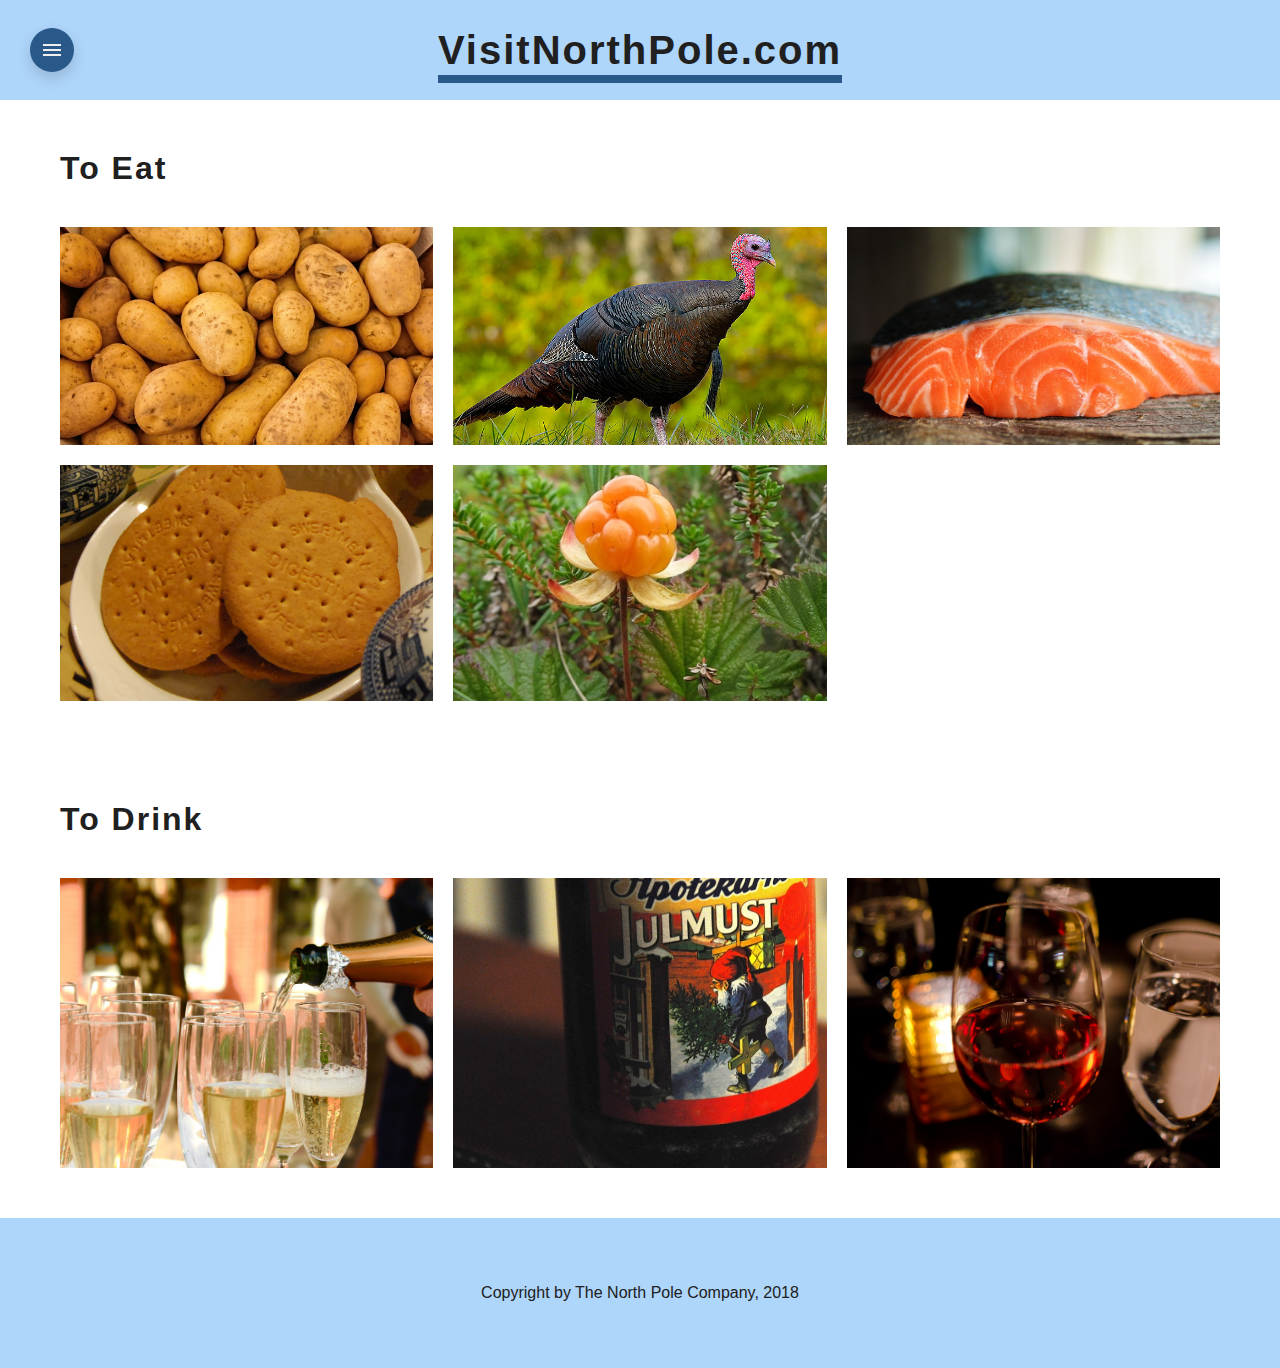
<file: site/public/eat&drink.html>
<!DOCTYPE html>
<html lang="en">
<head>
    <meta charset="UTF-8">
    <meta name="viewport" content="width=device-width, initial-scale=1.0">
    <meta http-equiv="X-UA-Compatible" content="ie=edge">
    <link rel="stylesheet" href="css/main.css">
    <link href="https://fonts.googleapis.com/icon?family=Material+Icons" rel="stylesheet">
    <!-- <link href='//fonts.googleapis.com/css?family=Open+Sans' rel='stylesheet' type='text/css'> -->
    <title>Visit the North Pole</title>
</head>
<body>
    <div class="wrapper">
        <header>
            <h1>VisitNorthPole.com</h1>
        </header>
        <i class="material-icons" onclick="SidebarToggle()">menu</i>

        <div class="sidebar">
            <ul>
                <li><a href="/site/public/get-here.html">Get Here</a></li>
                <li><a href="#">Where To Go</a></li>
                <li><a href="/site/public/see&do.html">See & Do</a></li>
                <li><a href="/site/public/eat&drink.html">Eat & Drink</a></li>
                <li><a href="/site/public/home.html">Home</a></li>
            </ul>
        </div>
        <div class="sidebar-fade" onclick="SidebarToggle()"></div>

        <div class="content">

            <div class="food-class">
    <h1>To Eat</h1>
    <div class="food-item"> <!-- potatoes -->
        <img src="/site/public/img/eat&drink/potatoes.jpg" alt="#" class="food-bg">
        <div class="food-fade"></div>
        <p class="food-desc">Preheat oven to 450 degrees F (250 degrees C).
                Place potatoes in a large roasting pan and toss with oil, salt, pepper, and rosemary until evenly coated. Spread out potatoes in a single layer.
                Bake in preheated oven for 20 minutes, stirring occasionally. Serve immediately.</p>
    </div>
    <div class="food-item"> <!-- turkey -->
        <img src="/site/public/img/eat&drink/turkey.jpg" alt="#" class="food-bg">
        <div class="food-fade"></div>
        <p class="food-desc">Place the turkey in a large roasting pan. Liberally salt and pepper the inside of the turkey cavity. Stuff the cavity with the bunch of thyme, halved lemon, quartered onion, and the garlic. Brush the outside of the turkey with the butter mixture and sprinkle with salt and pepper.</p>
    </div>
    <div class="food-item"> <!-- salmon -->
        <img src="/site/public/img/eat&drink/salmon.jpg" alt="#" class="food-bg">
        <div class="food-fade"></div>
        <p class="food-desc">In a small bowl whisk together the olive oil, brown sugar, soy sauce, garlic, lemon juice, salt, and pepper. Pour the glaze over the salmon. Top the salmon with aluminum foil and seal. Bake for 20-25 minutes or until salmon is cooked throughout.</p>
    </div>
    <div class="food-item"> <!-- biscuits -->
        <img src="/site/public/img/eat&drink/biscuits.jpg" alt="#" class="food-bg">
        <div class="food-fade"></div>
        <p class="food-desc">Sätt ugnen på 225 grader. Blanda alla ingredienser i en bunke och arbeta ihop till en deg.
                Kavla ut degen tunt på ett mjölat bord och tryck ut stjärnor med hjälp av pepparkaksmått.
                Lägg kexen på en plåt med bakplåtspapper och nagga dem med en gaffel. ...
                Pensla med smör och strö över salt och anis.</p>
    </div>
    <div class="food-item"> <!-- hjortron -->
        <img src="/site/public/img/eat&drink/hjortron.jpg" alt="#" class="food-bg">
        <div class="food-fade"></div>
        <p class="food-desc">Blanda hjortron och socker i en kastrull. Låt bären stå och safta sig någon timme under lock. Koka upp bären försiktigt och koka därefter kraftigt 2-3 minuter.</p>
    </div>
</div>
<div class="food-class">
    <h1>To Drink</h1>
    <div class="food-item"> <!-- champagne -->
        <img src="/site/public/img/eat&drink/champagne.jpg" alt="#" class="food-bg">
        <div class="food-fade"></div>
        <p class="food-desc">Champagne is sparkling wine or, in the EU countries, legally only that sparkling wine which comes from the Champagne region of France. Where EU law applies, this alcoholic drink is produced from grapes grown in the Champagne region of France following rules that demand, among other things, secondary fermentation of the wine in the bottle to create carbonation and specific vineyard practices.</p>
    </div>
    <div class="food-item"> <!-- julmust -->
        <img src="/site/public/img/eat&drink/julmust.jpg" alt="#" class="food-bg">
        <div class="food-fade"></div>
        <p class="food-desc">Julmust is a soft drink that is mainly consumed in Sweden around Christmas. During the other part of the year, except Easter, it is usually quite difficult to find in stores, but sometimes it is sold at other times of the year under the name must.</p>
    </div>
    <div class="food-item"> <!-- wine -->
        <img src="/site/public/img/eat&drink/wine.jpg" alt="#" class="food-bg">
        <div class="food-fade"></div>
        <p class="food-desc">Wine is an alcoholic beverage made from fermented grapes. Yeast consumes the sugar in the grapes and converts it to ethanol, carbon dioxide, and heat. Different varieties of grapes and strains of yeasts produce different styles of wine. These variations result from the complex interactions between the biochemical development of the grape, the reactions involved in fermentation, the terroir, and the production process.</p>
    </div>
</div>

        </div>
        
        <footer>
            Copyright by The North Pole Company, 2018
        </footer>
    </div>

    <script src="js/main.js"></script>

</body>
</html>
</file>
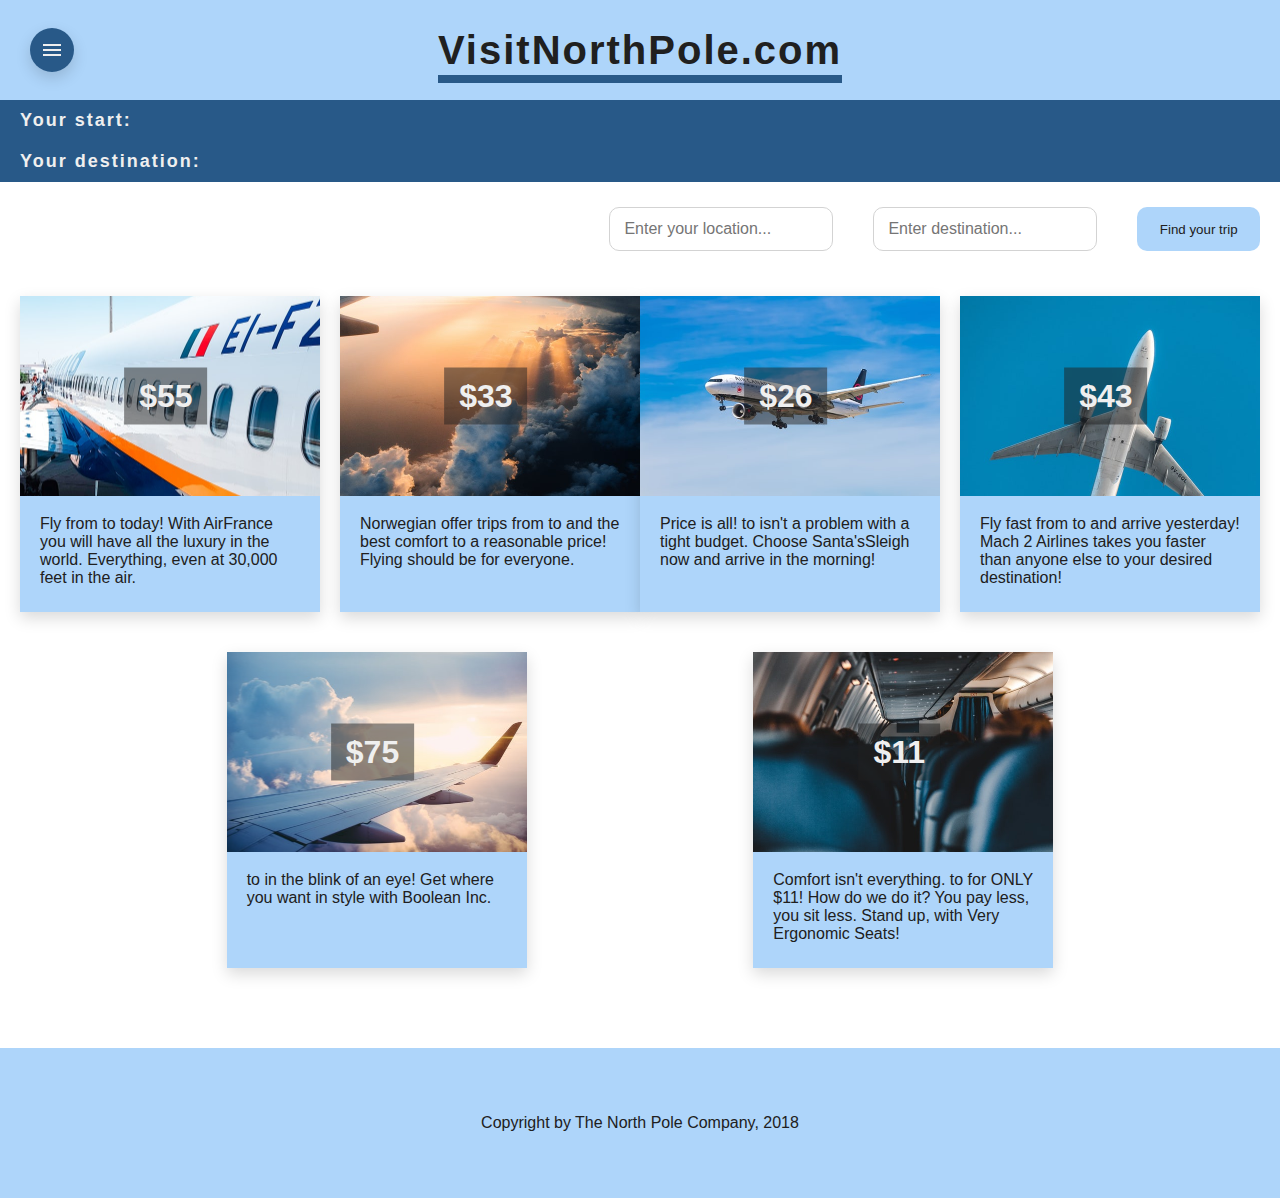
<file: site/public/get-here.html>
<!DOCTYPE html>
<html lang="en">
<head>
    <meta charset="UTF-8">
    <meta name="viewport" content="width=device-width, initial-scale=1.0">
    <meta http-equiv="X-UA-Compatible" content="ie=edge">
    <link rel="stylesheet" href="css/main.css">
    <link href="https://fonts.googleapis.com/icon?family=Material+Icons" rel="stylesheet">
    <!-- <link href='//fonts.googleapis.com/css?family=Open+Sans' rel='stylesheet' type='text/css'> -->
    <title>Visit the North Pole</title>
</head>
<body>
    <div class="wrapper">
        <header>
            <h1>VisitNorthPole.com</h1>
        </header>
        <i class="material-icons" onclick="SidebarToggle()">menu</i>

        <div class="sidebar">
            <ul>
                <li><a href="/site/public/get-here.html">Get Here</a></li>
                <li><a href="#">Where To Go</a></li>
                <li><a href="/site/public/see&do.html">See & Do</a></li>
                <li><a href="/site/public/eat&drink.html">Eat & Drink</a></li>
                <li><a href="/site/public/home.html">Home</a></li>
            </ul>
        </div>
        <div class="sidebar-fade" onclick="SidebarToggle()"></div>

        <div class="content">

            <h1>
    Your start:
    <span id="get-here-start"></span>
</h1>

<h1>
    Your destination:
    <span id="get-here-end"></span>
</h1>
<div class="trip-finder trip-finder-get-here">
    <input type="text" placeholder="Enter your location..." id="startLocation">
    <input type="text" placeholder="Enter destination..." id="endLocation">
    
    <button class="find-button" onclick="SaveItems()">
            Find your trip
        </button>
    </div>
    
    <div class="trips">
        <div class="trip">
            <img class="trip-image" src="/site/img/plane1.jpg" alt="#">
            <h2 class="trip-price">$55</h2>
            <p class="trip-desc">Fly from <span id="get-here-start1"></span> to <span id="get-here-end1"></span> today! With AirFrance you will have all the luxury in the world. Everything, even at 30,000 feet in the air.</p>
        </div>
    <div class="trip">
        <img class="trip-image" src="/site/img/plane2.jpg" alt="#">
        <h2 class="trip-price">$33</h2>
        <p class="trip-desc">Norwegian offer trips from <span id="get-here-start2"></span> to <span id="get-here-end2"></span> and the best comfort to a reasonable price! Flying should be for everyone.</p>
    </div>
    <div class="trip">
        <img class="trip-image" src="/site/img/plane3.jpg" alt="#">
        <h2 class="trip-price">$26</h2>
        <p class="trip-desc">Price is all! <span id="get-here-start3"></span> to <span id="get-here-end3"></span> isn't a problem with a tight budget. Choose Santa'sSleigh now and arrive in the morning!</p>
    </div>
    <div class="trip">
        <img class="trip-image" src="/site/img/plane4.jpg" alt="#">
        <h2 class="trip-price">$43</h2>
        <p class="trip-desc">Fly fast from <span id="get-here-start4"></span> to <span id="get-here-end4"></span> and arrive yesterday! Mach 2 Airlines takes you faster than anyone else to your desired destination!</p>
    </div>
    <div class="trip">
        <img class="trip-image" src="/site/img/plane5.jpg" alt="#">
        <h2 class="trip-price">$75</h2>
        <p class="trip-desc"><span id="get-here-start5"></span> to <span id="get-here-end5"></span> in the blink of an eye! Get where you want in style with Boolean Inc.</p>
    </div>
    <div class="trip">
        <img class="trip-image" src="/site/img/plane6.jpg" alt="#">
        <h2 class="trip-price">$11</h2>
        <p class="trip-desc">Comfort isn't everything. <span id="get-here-start6"></span> to <span id="get-here-end6"></span> for ONLY $11! How do we do it? You pay less, you sit less. Stand up, with Very Ergonomic Seats!</p>
    </div>
</div>

        </div>
        
        <footer>
            Copyright by The North Pole Company, 2018
        </footer>
    </div>

    <script src="js/main.js"></script>

</body>
</html>
</file>
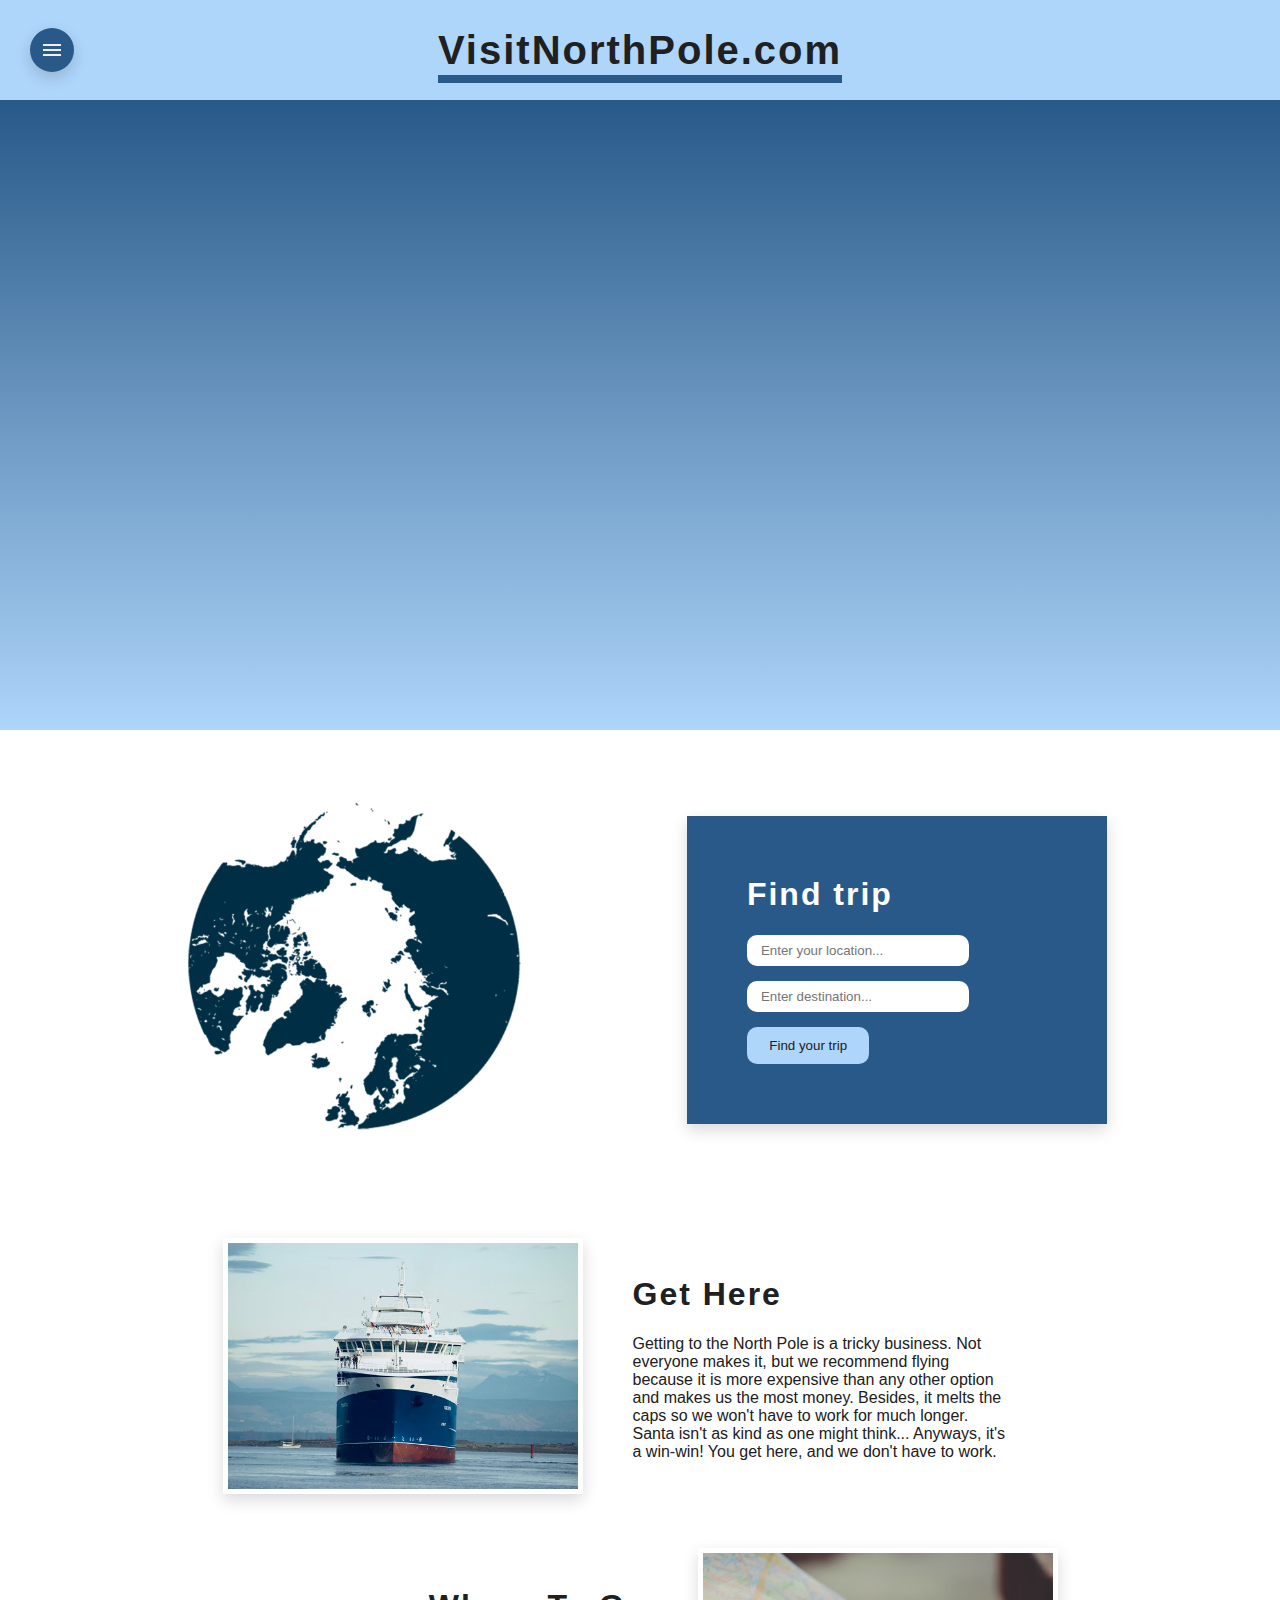
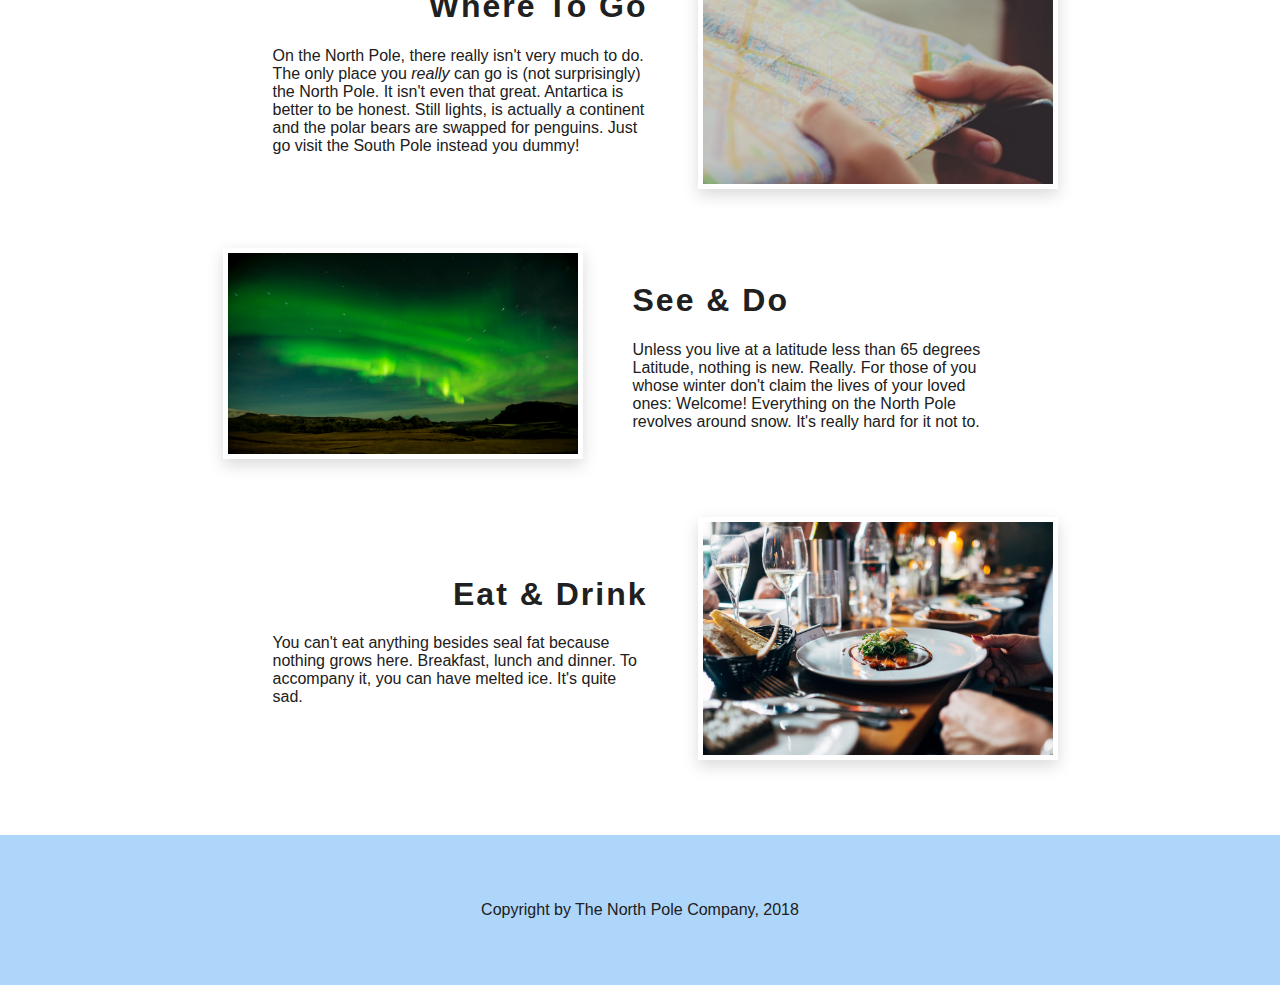
<file: site/public/home.html>
<!DOCTYPE html>
<html lang="en">
<head>
    <meta charset="UTF-8">
    <meta name="viewport" content="width=device-width, initial-scale=1.0">
    <meta http-equiv="X-UA-Compatible" content="ie=edge">
    <link rel="stylesheet" href="css/main.css">
    <link href="https://fonts.googleapis.com/icon?family=Material+Icons" rel="stylesheet">
    <!-- <link href='//fonts.googleapis.com/css?family=Open+Sans' rel='stylesheet' type='text/css'> -->
    <title>Visit the North Pole</title>
</head>
<body>
    <div class="wrapper">
        <header>
            <h1>VisitNorthPole.com</h1>
        </header>
        <i class="material-icons" onclick="SidebarToggle()">menu</i>

        <div class="sidebar">
            <ul>
                <li><a href="/site/public/get-here.html">Get Here</a></li>
                <li><a href="#">Where To Go</a></li>
                <li><a href="/site/public/see&do.html">See & Do</a></li>
                <li><a href="/site/public/eat&drink.html">Eat & Drink</a></li>
                <li><a href="/site/public/home.html">Home</a></li>
            </ul>
        </div>
        <div class="sidebar-fade" onclick="SidebarToggle()"></div>

        <div class="content">

            <div class="hero">
    <div class="hero-bg">
        <div class="hero-snowflakes"></div>
    </div>
</div>

<div class="places">
    <img src="/site/img/arctic.png" alt="#">
    <div class="trip-finder">
        <h1>Find trip</h1>
        <input type="text" placeholder="Enter your location..." id="startLocation">
        <input type="text" placeholder="Enter destination..." id="endLocation">
        <a href="/site/public/get-here.html">
            <button class="find-button" onclick="SaveItems()">
                Find your trip
            </button>
        </a>
    </div>
</div>

<div class="home-information">
    <article>
        <img src="/site/img/boat.jpg" alt="#">
        <div class="article-text">
            <h1>Get Here</h1>
            <p>Getting to the North Pole is a tricky business. Not everyone makes it, but we recommend flying because it is more expensive than any other option and makes us the most money. Besides, it melts the caps so we won't have to work for much longer. Santa isn't as kind as one might think... Anyways, it's a win-win! You get here, and we don't have to work.</p>
        </div>
    </article>
    <article>
        <img src="/site/img/map.jpg" alt="#">
        <div class="article-text">
            <h1>Where To Go</h1>
            <p>On the North Pole, there really isn't very much to do. The only place you <i>really</i> can go is (not surprisingly) the North Pole. It isn't even that great. Antartica is better to be honest. Still lights, is actually a continent and the polar bears are swapped for penguins. Just go visit the South Pole instead you dummy!</p>
        </div>
    </article>
    <article>
        <img src="/site/img/lights.jpg" alt="#">
        <div class="article-text">
            <h1>See & Do</h1>
            <p>Unless you live at a latitude less than 65 degrees Latitude, nothing is new. Really. For those of you whose winter don't claim the lives of your loved ones: Welcome! Everything on the North Pole revolves around snow. It's really hard for it not to.</p>
        </div>
    </article>
    <article>
        <img src="/site/img/eat.jpg" alt="#">
        <div class="article-text">
            <h1>Eat & Drink</h1>
            <p>You can't eat anything besides seal fat because nothing grows here. Breakfast, lunch and dinner. To accompany it, you can have melted ice. It's quite sad.</p>
        </div>
    </article>
    
</div>

        </div>
        
        <footer>
            Copyright by The North Pole Company, 2018
        </footer>
    </div>

    <script src="js/main.js"></script>

</body>
</html>
</file>
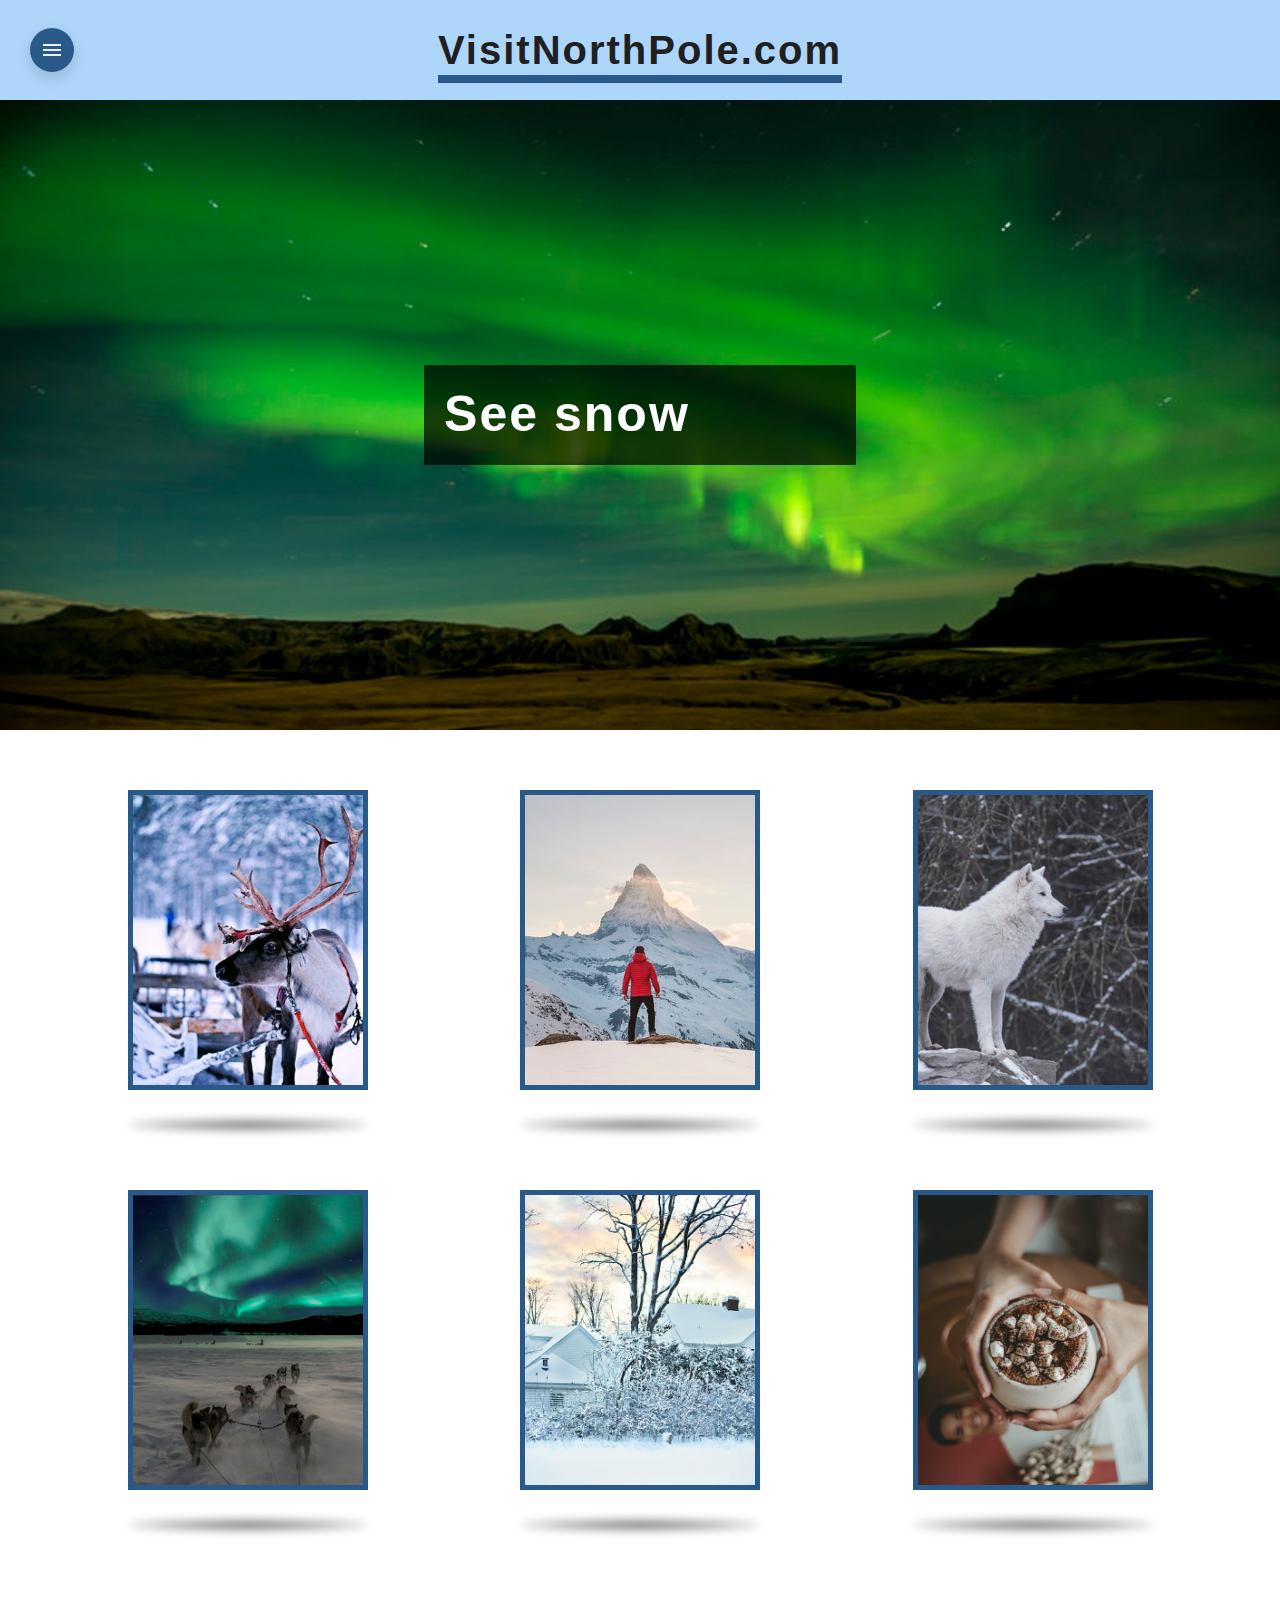
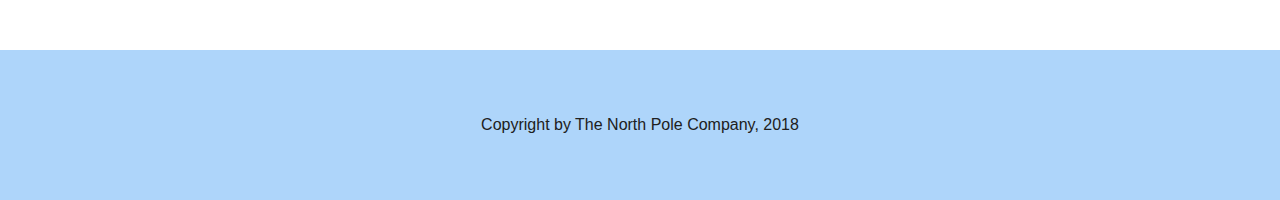
<file: site/public/see&do.html>
<!DOCTYPE html>
<html lang="en">
<head>
    <meta charset="UTF-8">
    <meta name="viewport" content="width=device-width, initial-scale=1.0">
    <meta http-equiv="X-UA-Compatible" content="ie=edge">
    <link rel="stylesheet" href="css/main.css">
    <link href="https://fonts.googleapis.com/icon?family=Material+Icons" rel="stylesheet">
    <!-- <link href='//fonts.googleapis.com/css?family=Open+Sans' rel='stylesheet' type='text/css'> -->
    <title>Visit the North Pole</title>
</head>
<body>
    <div class="wrapper">
        <header>
            <h1>VisitNorthPole.com</h1>
        </header>
        <i class="material-icons" onclick="SidebarToggle()">menu</i>

        <div class="sidebar">
            <ul>
                <li><a href="/site/public/get-here.html">Get Here</a></li>
                <li><a href="#">Where To Go</a></li>
                <li><a href="/site/public/see&do.html">See & Do</a></li>
                <li><a href="/site/public/eat&drink.html">Eat & Drink</a></li>
                <li><a href="/site/public/home.html">Home</a></li>
            </ul>
        </div>
        <div class="sidebar-fade" onclick="SidebarToggle()"></div>

        <div class="content">

            <div class="hero seedo-hero">
    <div class="seedo-hero-text">
        <h1 class="fixed">See</h1>
        <div class="rotating">
            <div class="rotating-textbox">
                <h1>snow</h1>
                <h1>reindeers</h1>
                <h1>more snow</h1>
                <h1>snow</h1>
                <h1></h1>
            </div>
        </div>
    </div>
</div>

<div class="flipcards">

    <div class="flipcard">
        <div class="flipcard-front">
            <img src="/site/img/see&do/reindeers.jpg" alt="#">
        </div>
        <div class="flipcard-back">
            <h1>Pet reindeers</h1>
            <p>Come and pet these domesticated beast found all over the North Pole. 
                Maybe even Rudolph will show up?</p>
        </div>
    </div>
    <div class="flipcard">
        <div class="flipcard-front">
            <img src="/site/img/see&do/ski.jpg" alt="#">
        </div>
        <div class="flipcard-back">
            <h1>Go skiing</h1>
            <p>Go skiing in all of the snow the Earth has left to offer. Have a ride before it is all gone.
                Thanks, Obama.</p>
        </div>
    </div>
    <div class="flipcard">
        <div class="flipcard-front">
            <img src="/site/img/see&do/wolf.jpg" alt="#">
        </div>
        <div class="flipcard-back">
            <h1>Find the wolf</h1>
            <p>Wolves appear all over the North Pole. See if you can be it's lucky dinner for once! Prize can
                be collected in Santa's Workshop.</p>
        </div>
    </div>
    <div class="flipcard">
        <div class="flipcard-front">
            <img src="/site/img/see&do/sleigh.jpg" alt="#">
        </div>
        <div class="flipcard-back">
            <h1>Northern Lights</h1>
            <p>It's difficult to find Northern Lights anywhere else. Especially on the Southern hemisphere.</p>
        </div>
    </div>
    <div class="flipcard">
        <div class="flipcard-front">
            <img src="/site/img/see&do/cottage.jpg" alt="#">
        </div>
        <div class="flipcard-back">
            <h1>Live in the snow</h1>
            <p>Try and not freeze to death in this poorly-equipped cottage. Good luck!</p>
        </div>
    </div>
    <div class="flipcard">
        <div class="flipcard-front">
            <img src="/site/img/see&do/hot chocolate.jpg" alt="#">
        </div>
        <div class="flipcard-back">
            <h1>Drink hot chocolate</h1>
            <p>If you don't die in the cold, have some hot chocolate as a consolation prize after everyone you have ever loved got frostbitten and died.</p>
        </div>
    </div>

</div>

        </div>
        
        <footer>
            Copyright by The North Pole Company, 2018
        </footer>
    </div>

    <script src="js/main.js"></script>

</body>
</html>
</file>
<file: site/public/css/main.css>
body, a {
  font-family: 'Lucida Sans', 'Lucida Sans Regular', 'Lucida Grande', 'Lucida Sans Unicode', Geneva, Verdana, sans-serif;
  color: #202020; }

h1 {
  font-weight: 800;
  letter-spacing: 2px; }

input {
  padding: 8px;
  padding-left: 14px;
  border: none;
  max-width: 200px;
  margin-bottom: 15px;
  border-radius: 10px; }

ul {
  list-style: none;
  padding: 0;
  margin: 0; }

li a {
  text-decoration: none;
  color: #202020; }

button {
  transform: translateY(0);
  padding: 0.7rem 1.4rem;
  background-color: #aed5fa;
  color: #202020;
  border: none;
  border-radius: 10px;
  transition: 250ms; }

button:hover {
  transform: translateY(-3px);
  box-shadow: 0 6px 15px rgba(0, 0, 0, 0.15); }

.hero {
  display: block;
  height: 70vh;
  width: 100%;
  z-index: 5; }

.hero-bg {
  position: relative;
  height: 100%;
  width: 100%;
  overflow: hidden;
  background: linear-gradient(to bottom, #285988 0%, #aed5fa 100%);
  z-index: -10; }

.hero-snowflakes {
  position: absolute;
  bottom: 100%;
  height: 100%;
  width: 100%;
  background: url(../img/snowflake.png);
  background-repeat: repeat-x;
  animation: snowflakes linear infinite 10s; }

@keyframes snowflakes {
  0% {
    bottom: 100%; }
  100% {
    bottom: -100%; } }
.places {
  display: flex;
  flex-direction: column-reverse;
  justify-content: space-evenly;
  align-items: center;
  padding: 40px 20px; }
  .places img {
    filter: brightness(0.5);
    max-width: 250px;
    max-height: 250px; }

.trip-finder {
  position: relative;
  background-color: #285988;
  width: 100%;
  max-width: 300px;
  padding: 40px;
  box-shadow: 0 6px 15px rgba(0, 0, 0, 0.15);
  display: flex;
  justify-content: right;
  flex-direction: column; }
  .trip-finder h1 {
    margin-top: 0;
    color: white; }

.home-information {
  width: 100%;
  display: none;
  flex-direction: column;
  justify-content: center;
  margin-bottom: 50px; }
  .home-information article {
    display: none;
    justify-content: center;
    align-items: center;
    padding: 25px 60px; }
    .home-information article img {
      max-width: 350px;
      max-height: 300px;
      background-size: cover;
      border: 5px #fff solid;
      box-shadow: 0 6px 15px rgba(0, 0, 0, 0.15); }
    .home-information article .article-text {
      padding: 20px 50px;
      max-width: 375px; }
    .home-information article:nth-child(2n) {
      flex-direction: row-reverse; }
      .home-information article:nth-child(2n) h1 {
        text-align: right; }

@media only screen and (min-width: 700px) {
  .places {
    flex-direction: row; }
    .places img {
      max-width: 400px;
      max-height: 400px; }

  .home-information {
    display: flex; } }
@media only screen and (min-width: 1000px) {
  .places img {
    max-width: 400px;
    max-height: 400px; }
  .places .trip-finder {
    padding: 60px; }

  .home-information article {
    display: flex; } }
.seedo-hero {
  display: flex;
  justify-content: center;
  align-items: center;
  background: url(../img/lights.jpg);
  background-size: cover;
  background-position-y: 75%; }
  .seedo-hero h1 {
    margin: 0;
    height: 60px;
    font-size: 50px;
    color: white; }

.seedo-hero-text {
  padding: 20px;
  background-color: rgba(0, 0, 0, 0.7);
  display: none; }

.fixed {
  position: relative;
  height: 60px; }

.rotating {
  position: relative;
  height: 60px;
  padding-left: 15px;
  overflow: hidden; }
  .rotating .rotating-textbox {
    position: relative;
    top: 0;
    animation: rotation 8s infinite linear; }

@keyframes rotation {
  0% {
    top: 0px; }
  31% {
    top: 0; }
  33% {
    top: -60px; }
  64% {
    top: -60px; }
  66% {
    top: -120px; }
  98% {
    top: -120px; }
  100% {
    top: -180px; } }
.flipcards {
  padding: 40px 10px;
  display: flex;
  flex-wrap: wrap;
  justify-content: space-evenly;
  align-items: center; }

.flipcard {
  margin: 0 40px;
  height: 150px;
  width: 120px;
  margin-bottom: 100px;
  transform-style: preserve-3d;
  perspective: 1000px; }
  .flipcard:hover .flipcard-front {
    transform: rotateY(-180deg); }
  .flipcard:hover .flipcard-back {
    transform: rotateY(0deg); }
  .flipcard:before {
    position: absolute;
    content: '';
    top: 110%;
    left: 50%;
    transform: translateX(-50%);
    width: 100%;
    height: 10px;
    background: radial-gradient(rgba(0, 0, 0, 0.7) 0%, rgba(0, 0, 0, 0) 100%);
    filter: blur(5px);
    border-radius: 50%; }
  .flipcard:hover:before {
    animation: shadow 1000ms linear; }

@keyframes shadow {
  0% {
    width: 100%; }
  50% {
    width: 40%;
    height: 20px; }
  100% {
    width: 100%; } }
.flipcard-front {
  height: 100%;
  width: 100%;
  position: absolute;
  top: 0;
  left: 0;
  background-color: #000000;
  backface-visibility: hidden;
  transform: rotateY(0deg);
  transition: 1500ms;
  overflow: hidden;
  box-sizing: border-box;
  border: 5px solid #285988; }
  .flipcard-front img {
    position: absolute;
    height: 100%;
    left: 50%;
    transform: translateX(-50%); }

.flipcard-back {
  height: 100%;
  width: 100%;
  position: absolute;
  background-color: #285988;
  backface-visibility: hidden;
  transform: rotateY(180deg);
  transition: 1500ms;
  color: #efefef;
  display: flex;
  flex-direction: column;
  justify-content: center;
  align-items: center; }
  .flipcard-back h1, .flipcard-back p {
    max-width: 75%; }
  .flipcard-back h1 {
    font-size: 80%;
    text-transform: uppercase; }
  .flipcard-back p {
    display: none; }

@media only screen and (min-width: 600px) {
  .seedo-hero-text {
    display: flex; }

  .flipcards {
    padding: 60px 15px; }

  .flipcard {
    height: 300px;
    width: 240px; }

  .flipcard p {
    display: block; } }
.food-class {
  display: grid;
  grid-template-columns: 100%;
  grid-template-rows: auto;
  grid-gap: 20px;
  padding: 50px 60px; }
  .food-class h1 {
    grid-column: span 1;
    margin: 0;
    margin-bottom: 20px; }

.food-item {
  position: relative;
  overflow: hidden;
  padding: 30px;
  color: #efefef;
  transition: 250ms; }
  .food-item img {
    position: absolute;
    top: 0;
    left: 0;
    bottom: 0;
    right: 0;
    height: 100%;
    min-width: 100%;
    object-fit: cover; }
  .food-item:hover {
    transform: scale(1.05);
    z-index: 5; }
  .food-item:hover .food-desc {
    top: 0;
    opacity: 1; }
  .food-item:hover .food-fade {
    opacity: 1; }

.food-fade {
  position: absolute;
  top: 10px;
  right: 10px;
  bottom: 10px;
  left: 10px;
  opacity: 0;
  background-color: rgba(0, 0, 0, 0.7);
  outline: 5px solid rgba(0, 0, 0, 0.7);
  outline-offset: 5px;
  transition: 250ms; }

.food-desc {
  position: relative;
  height: 100%;
  width: 100%;
  top: 100%;
  opacity: 0;
  transition: 500ms; }

@media only screen and (min-width: 750px) {
  .food-class {
    grid-template-columns: 1fr 1fr; }
    .food-class h1 {
      grid-column: span 2; } }
@media only screen and (min-width: 1000px) {
  .food-class {
    grid-template-columns: 1fr 1fr 1fr; }
    .food-class h1 {
      grid-column: span 3; } }
.material-icons {
  position: absolute; }

.content > h1 {
  position: sticky;
  top: 0;
  margin: 0;
  padding: 10px 20px;
  background-color: #285988;
  color: #efefef;
  font-size: 18px;
  z-index: 4; }
  .content > h1:nth-child(2) {
    top: 40px; }

.trip-finder-get-here {
  flex-direction: column;
  max-width: 100vw;
  padding: 20px 0 0 0;
  background-color: white;
  box-shadow: none; }
  .trip-finder-get-here input {
    margin: 5px 20px;
    border: 1px lightgray solid; }
  .trip-finder-get-here button {
    margin: 5px 20px;
    max-width: 150px; }

.trips {
  display: flex;
  flex-direction: column;
  justify-content: center;
  flex-wrap: wrap;
  padding: 40px 20px; }
  .trips .trip {
    background-color: #aed5fa;
    box-shadow: 0 6px 15px rgba(0, 0, 0, 0.15);
    position: relative;
    margin-bottom: 40px; }
    .trips .trip .trip-image {
      width: 100%;
      height: 200px;
      object-fit: cover;
      overflow: hidden; }
    .trips .trip h2 {
      position: absolute;
      top: 100px;
      left: 50%;
      transform: translate(-55%, -50%);
      font-size: 32px;
      margin: 0;
      padding: 10px 15px;
      color: #efefef;
      background-color: rgba(32, 32, 32, 0.5); }
    .trips .trip .trip-desc {
      padding: 15px 20px 25px;
      margin: 0; }

span {
  text-transform: capitalize; }

@media only screen and (min-width: 660px) {
  .trip-finder-get-here {
    flex-direction: row; }
    .trip-finder-get-here input {
      height: 26px;
      min-width: 200px;
      font-size: 16px;
      border-radius: 10px; }

  .trips {
    flex-direction: row;
    justify-content: space-evenly; }
    .trips .trip {
      max-width: 300px; }
      .trips .trip:nth-child(2n - 1) {
        margin-right: 20px; } }
html, body, .wrapper {
  min-height: 100vh;
  width: 100%;
  margin: 0;
  padding: 0; }

.wrapper {
  display: grid;
  grid-template-rows: 100px auto 150px;
  grid-template-areas: 'header' 'content' 'footer'; }

header {
  grid-area: header;
  display: flex;
  justify-content: center;
  align-items: center;
  background-color: #aed5fa; }
  header h1 {
    position: relative;
    font-size: 20px; }
    header h1 i.sidebar-trigger {
      color: #285988; }
    header h1::before {
      display: block;
      position: absolute;
      content: '';
      top: 35px;
      height: 5px;
      width: 100%;
      background-color: #285988; }

.material-icons {
  position: fixed;
  left: 2px;
  top: 50px;
  transform: translateY(-50%) scale(0.7);
  padding: 10px;
  border-radius: 50%;
  background-color: #285988;
  color: #efefef;
  box-shadow: 0 6px 15px rgba(0, 0, 0, 0.15);
  cursor: pointer;
  z-index: 4; }

.sidebar {
  position: fixed;
  left: -80vw;
  height: 100vh;
  width: 80vw;
  max-width: 400px;
  clip-path: polygon(0 0, 0 100%, 100% 100%, calc(100% - 100px) 60%, 100% 60%, calc(100% - 100px) 25%, 100% 25%, calc(100% - 100px) 0);
  z-index: 10;
  background-color: #05af5a;
  transition: 250ms ease-out; }
  .sidebar ul {
    position: relative;
    padding: 50px 30px; }
  .sidebar li {
    position: relative;
    margin-bottom: 30px; }
    .sidebar li::before {
      display: block;
      position: absolute;
      content: '';
      left: -15px;
      height: 100%;
      width: 4px;
      background-color: #aed5fa; }
    .sidebar li a {
      font-size: 20px;
      color: #fff; }
    .sidebar li:nth-last-child(1) {
      position: fixed;
      bottom: 100px; }

.SidebarToggle {
  left: 0; }

.sidebar-fade {
  position: fixed;
  top: 0;
  left: 0;
  bottom: 0;
  right: 100vw;
  z-index: 5;
  background-color: rgba(4, 0, 65, 0.5);
  transition: 250ms ease-out 250ms; }

.SidebarFadeToggle {
  right: 0; }

.content {
  grid-area: content; }

footer {
  grid-area: footer;
  display: flex;
  justify-content: center;
  align-items: center;
  background-color: #aed5fa; }

@media only screen and (min-width: 500px) {
  .material-icons {
    transform: translateY(-50%) scale(1);
    left: 30px; }

  header h1 {
    font-size: 26px; }

  .sidebar li a {
    font-size: 30px; } }
@media only screen and (min-width: 700px) {
  header h1 {
    font-size: 32px; }
    header h1::before {
      top: 115%; } }
@media only screen and (min-width: 1000px) {
  header h1 {
    font-size: 40px; }
    header h1::before {
      top: 105%;
      height: 8px; } }
</file>
